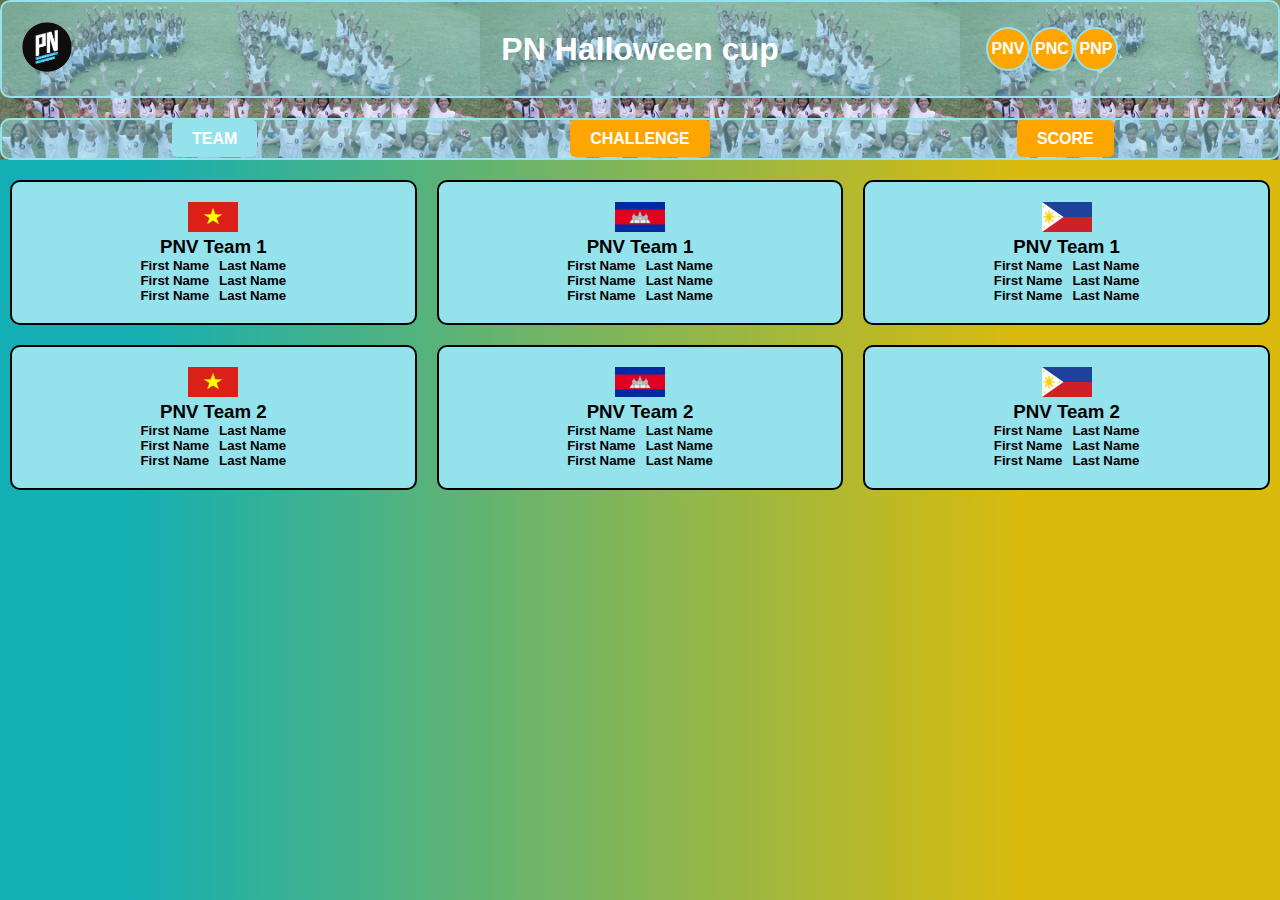
<file: index.html>
<!DOCTYPE html>
<html lang="en">
<head>
    <meta charset="UTF-8">
    <meta http-equiv="X-UA-Compatible" content="IE=edge">
    <meta name="viewport" content="width=device-width, initial-scale=1.0">
    <link rel="stylesheet" href="css/style.css">
    <title>HALLOWIN CUP</title>
    <link rel="icon" type="image/png" href="image/pn.png"
    
</head>
<body>
    
    <div class="pn-cover">
        <header class="portrait">
            <div class="a-logo">
                <img class="pn-logo" src="image/pn.png" alt="">
            </div>
            <h1>PN Halloween cup</h1>
            <div class="three-logo">
                <h4>PNV</h4>
                <h4>PNC</h4>
                <h4>PNP</h4>
            </div>
        </header>
        <div class="navbar">
            <ul class="list-item portrait">
                <li class="item active"><a class="link" href="index.html">Team</a></li>
                <li class="item"><a class="link" href="/pages/challenge.html">Challenge</a></li>
                <li class="item"><a class="link" href="/pages/score.html">Score</a></li>
            </ul>
        </div>
    </div>

    <div class="card-container portrait">
        <div class="card">
            <div class="logo"><img src="image/vietnamFlag.png" alt=""></div>
            <h3>PNV Team 1</h3>
            <div class="name">
                <h5 class="margin-right">First Name</h5>
                <h5>Last Name</h5>
            </div>
            <div class="name">
                <h5 class="margin-right">First Name</h5>
                <h5>Last Name</h5>
            </div>
            <div class="name">
                <h5 class="margin-right">First Name</h5>
                <h5>Last Name</h5>
            </div>
        </div>

        <div class="card">
            <div class="logo"><img src="image/cambodiaFlag.png" alt=""></div>
            <h3>PNV Team 1</h3>
            <div class="name">
                <h5 class="margin-right">First Name</h5>
                <h5>Last Name</h5>
            </div>
            <div class="name">
                <h5 class="margin-right">First Name</h5>
                <h5>Last Name</h5>
            </div>
            <div class="name">
                <h5 class="margin-right">First Name</h5>
                <h5>Last Name</h5>
            </div>
        </div>

        <div class="card">
            <div class="logo"><img src="image/philippineFlag.jpg" alt=""></div>
            <h3>PNV Team 1</h3>
            <div class="name">
                <h5 class="margin-right">First Name</h5>
                <h5>Last Name</h5>
            </div>
            <div class="name">
                <h5 class="margin-right">First Name</h5>
                <h5>Last Name</h5>
            </div>
            <div class="name">
                <h5 class="margin-right">First Name</h5>
                <h5>Last Name</h5>
            </div>
        </div>
    </div>

    <div class="card-container portrait">
        <div class="card">
            <div class="logo"><img src="image/vietnamFlag.png" alt=""></div>
            <h3>PNV Team 2</h3>
            <div class="name">
                <h5 class="margin-right">First Name</h5>
                <h5>Last Name</h5>
            </div>
            <div class="name">
                <h5 class="margin-right">First Name</h5>
                <h5>Last Name</h5>
            </div>
            <div class="name">
                <h5 class="margin-right">First Name</h5>
                <h5>Last Name</h5>
            </div>
        </div>

        <div class="card">
            <div class="logo"><img src="image/cambodiaFlag.png" alt=""></div>
            <h3>PNV Team 2</h3>
            <div class="name">
                <h5 class="margin-right">First Name</h5>
                <h5>Last Name</h5>
            </div>
            <div class="name">
                <h5 class="margin-right">First Name</h5>
                <h5>Last Name</h5>
            </div>
            <div class="name">
                <h5 class="margin-right">First Name</h5>
                <h5>Last Name</h5>
            </div>
        </div>

        <div class="card">
            <div class="logo"><img src="image/philippineFlag.jpg" alt=""></div>
            <h3>PNV Team 2</h3>
            <div class="name">
                <h5 class="margin-right">First Name</h5>
                <h5>Last Name</h5>
            </div>
            <div class="name">
                <h5 class="margin-right">First Name</h5>
                <h5>Last Name</h5>
            </div>
            <div class="name">
                <h5 class="margin-right">First Name</h5>
                <h5>Last Name</h5>
            </div>
        </div>
    </div>
</body>
</html>
</file>
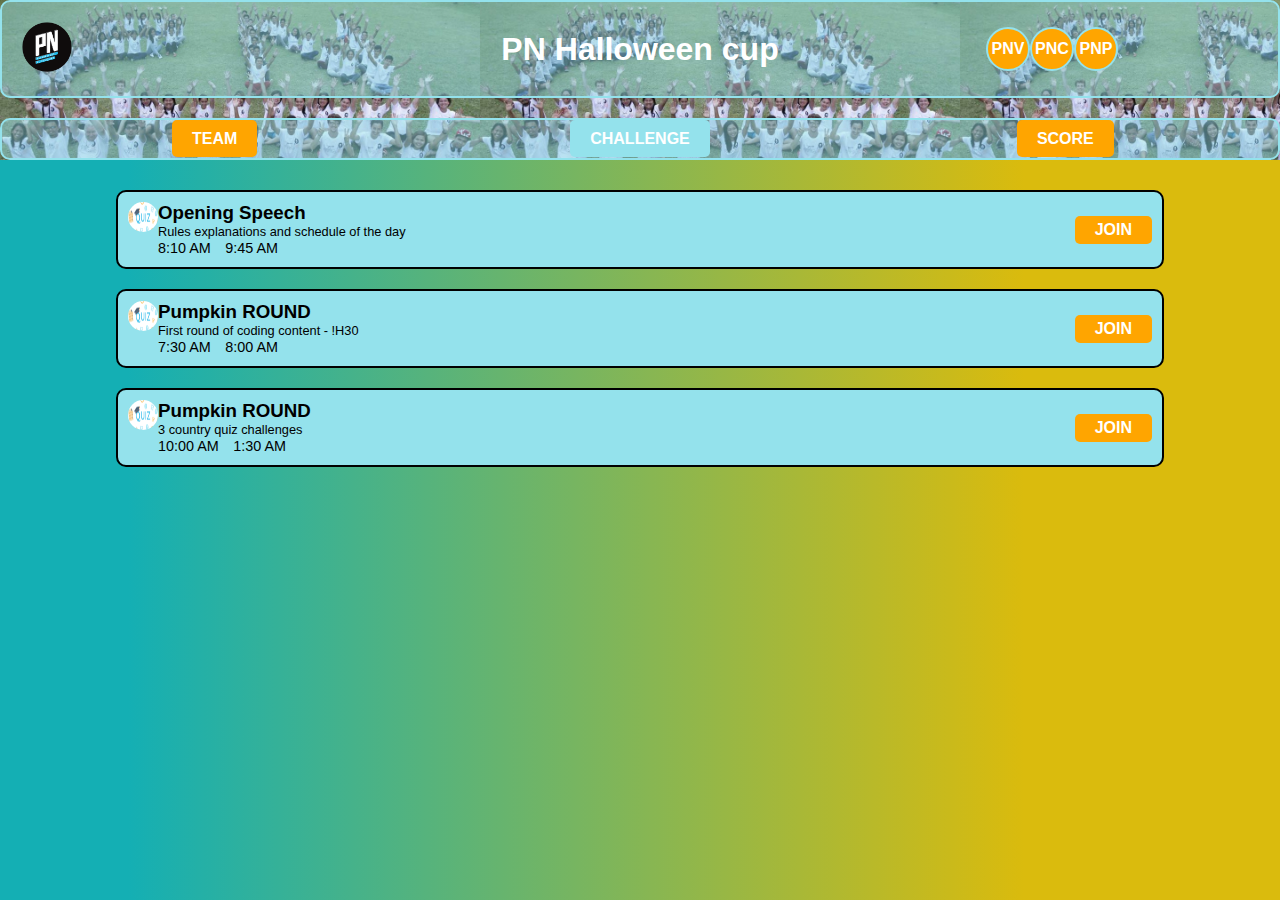
<file: pages/challenge.html>
<!DOCTYPE html>
<html lang="en">
<head>
    <meta charset="UTF-8">
    <meta http-equiv="X-UA-Compatible" content="IE=edge">
    <meta name="viewport" content="width=device-width, initial-scale=1.0">
    <title>HALLOWIN CUP</title>
    <link rel="stylesheet" href="../css/style.css">
</head>
<body>
    <div class="pn-cover">
        <header class="portrait">
            <div class="a-logo">
                <img class="pn-logo" src="../image/pn.png" alt="">
            </div>
            <h1>PN Halloween cup</h1>
            <div class="three-logo">
                <h4>PNV</h4>
                <h4>PNC</h4>
                <h4>PNP</h4>
            </div>
        </header>
        <div class="navbar">
            <ul class="list-item portrait">
                <li class="item"><a class="link" href="../index.html">Team</a></li>
                <li class="item active"><a class="link" href="/pages/challenge.html">Challenge</a></li>
                <li class="item"><a class="link" href="/pages/score.html">Score</a></li>
            </ul>
        </div>
    </div>

    <div class="pic-content-button">
        <div class="pic-content">
            <div class="pic"><img src="../image/quiz1.png" alt=""></div>
            <div class="content">
                <h3>Opening Speech</h3>
                <p>Rules explanations and schedule of the day</p>
                <span class="margin-right">8:10 AM</span>
                <span>9:45 AM</span>
            </div>
            <div class="button"><a href="https://meet.google.com/wou-bxap-gyd?pli=1&authuser=0">Join</a></div>
        </div>
    </div>    

    <div class="pic-content-button">
        <div class="pic-content">
            <div class="pic"><img src="../image/quiz1.png" alt=""></div>
            <div class="content">
                <h3>Pumpkin ROUND</h3>
                <p>First round of coding content - !H30</p>
                <span class="margin-right">7:30 AM</span>
                <span>8:00 AM</span>
            </div>
            <div class="button"><a href="https://meet.google.com/wou-bxap-gyd?pli=1&authuser=0">Join</a></div>
        </div>
    </div>

    <div class="pic-content-button">
        <div class="pic-content">
            <div class="pic"><img src="../image/quiz1.png" alt=""></div>
            <div class="content">
                <h3>Pumpkin ROUND</h3>
                <p>3 country quiz challenges</p>
                <span class="margin-right">10:00 AM</span>
                <span>1:30 AM</span>
            </div>
            <div class="button"><a href="https://meet.google.com/wou-bxap-gyd?pli=1&authuser=0">Join</a></div>
        </div>
    </div>   
</body>
</file>
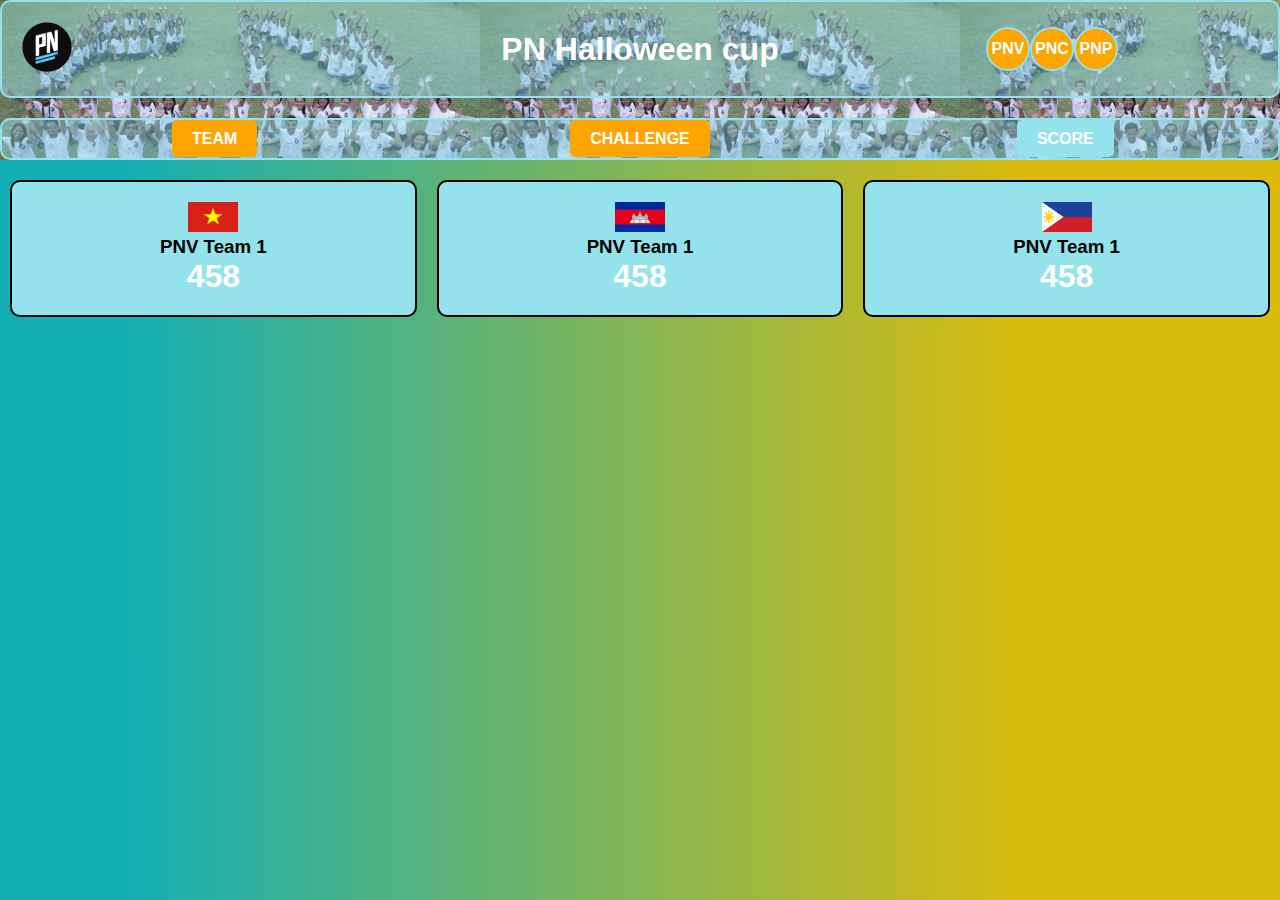
<file: pages/score.html>
<!DOCTYPE html>
<html lang="en">
<head>
    <meta charset="UTF-8">
    <meta http-equiv="X-UA-Compatible" content="IE=edge">
    <meta name="viewport" content="width=device-width, initial-scale=1.0">
    <title>HALLOWIN CUP</title>
    <link rel="stylesheet" href="../css/style.css">
</head>
<body>
    <div class="pn-cover">
        <header class="portrait">
            <div class="a-logo">
                <img class="pn-logo" src="../image/pn.png" alt="">
            </div>
            <h1>PN Halloween cup</h1>
            <div class="three-logo">
                <h4>PNV</h4>
                <h4>PNC</h4>
                <h4>PNP</h4>
            </div>
        </header>
        <div class="navbar">
            <ul class="list-item portrait">
                <li class="item"><a class="link" href="../index.html">Team</a></li>
                <li class="item"><a class="link" href="/pages/challenge.html">Challenge</a></li>
                <li class="item active"><a class="link" href="/pages/score.html">Score</a></li>
            </ul>
        </div>
    </div>
   
    
    <div class="card-container portrait">
        <div class="card">
            <div class="logo"><img src="../image/vietnamFlag.png" alt=""></div>
            <h3>PNV Team 1</h3>
            <h1>458</h1>
        </div>

        <div class="card">
            <div class="logo"><img src="../image/cambodiaFlag.png" alt=""></div>
            <h3>PNV Team 1</h3>
            <h1>458</h1>
        </div>

        <div class="card">
            <div class="logo"><img src="../image/philippineFlag.jpg" alt=""></div>
            <h3>PNV Team 1</h3>
            <h1>458</h1>
        </div>
    </div>
</body>
</file>
<file: css/style.css>
* {
    margin: 0px;
    padding: 0px;
}

body {
    font-family: sans-serif;
    background-image: linear-gradient(to right, #14afb4 10%, #dabb0d 80%);
}
.pn-cover {
    background-image: url(../image/pncover.jpg);
    background-size: 30rem;
    
}
header {
    display: grid;
    grid-template-columns: 1fr 1fr 1fr;
    margin: auto;
    border: 2px solid rgb(148, 226, 236);
    border-radius: 10px;
    padding: 20px;
    background: rgba(148, 226, 236, 0.459);
    
}
.three-logo {
    display: flex;
    margin: auto;
}
h4 {
    border: 2px solid rgb(148, 226, 236) ;
    width: 40px;
    height: 40px;
    border-radius: 30px;
    background: orange;
    text-align: center;
    line-height: 40px;
    color: #fff;
}
.margin-right {
    margin-right: 5px;
}
span {
    font-size: 0.9rem;
}
.content p{
    font-size: 0.8rem;
}
h1 {
    color: #fff;
    font-weight: bold;
    display: flex;
    align-items: center;
    justify-content: center;
}
.pn-logo {
    width: 50px;
    height: 50px;
}
.pic img {
    width: 30px;
    height: 30px;
    border-radius: 30px;
    
}

.navbar {
    margin: auto;
    margin-top: 20px;
    margin-bottom: 10px;
    border: 2px solid rgb(148, 226, 236);
    border-radius: 10px;
    background: rgba(148, 226, 236, 0.459);
    
}
.list-item {
    display: grid;
    grid-template-columns: 1fr 1fr 1fr;
    text-align: center;

}
.item {
    list-style: none;
    padding: 10px;
    
 
}
.link {
    text-decoration: none;
    margin:  10px;
    color: #fff;
    background: orange;
    padding: 10px 20px;
    border-radius: 5px;
    
}

.card-container {
    display: grid;
    grid-template-columns: 1fr 1fr 1fr;
    text-align: center;
}


.name {
    display: flex;
    align-items: center;
    justify-content: center;
}
.margin-right {
    margin-right: 10px;
}
img {
    width: 50px;
    height: 30px;

}
.card {
    background: rgb(148, 226, 236);
    margin: 10px;
    padding: 20px 10px;
    border-radius: 10px;
    border: 2px solid black;
}

/* challenge */


.pic-content-button{
    display: flex; 
    align-items: center;
    justify-content: center;
}

.pic-content {
    display: flex;
    padding: 10px;
    width: 80%;
    border-radius: 10px;
    border: 2px solid black;
    margin-top: 20px;
    background: rgb(148, 226, 236);
}

.active a{
    background: rgb(148, 226, 236);
    
    
}
a{
    background: orange;
    padding: 5px 20px;
    border-radius: 5px;
    text-decoration: none;
    text-transform: uppercase;
    font-weight: bold;
    color: #fff;
}
.button {
    margin-left: auto;
    display: flex;
    align-items: center;
    justify-content: center;
}
@media (orientation: portrait) {
    .portrait {
        grid-template-columns: 1fr;
    }
    body {
        background-image: linear-gradient(to left, #14afb4 10%, #dabb0d 80%);
    }
}
</file>
